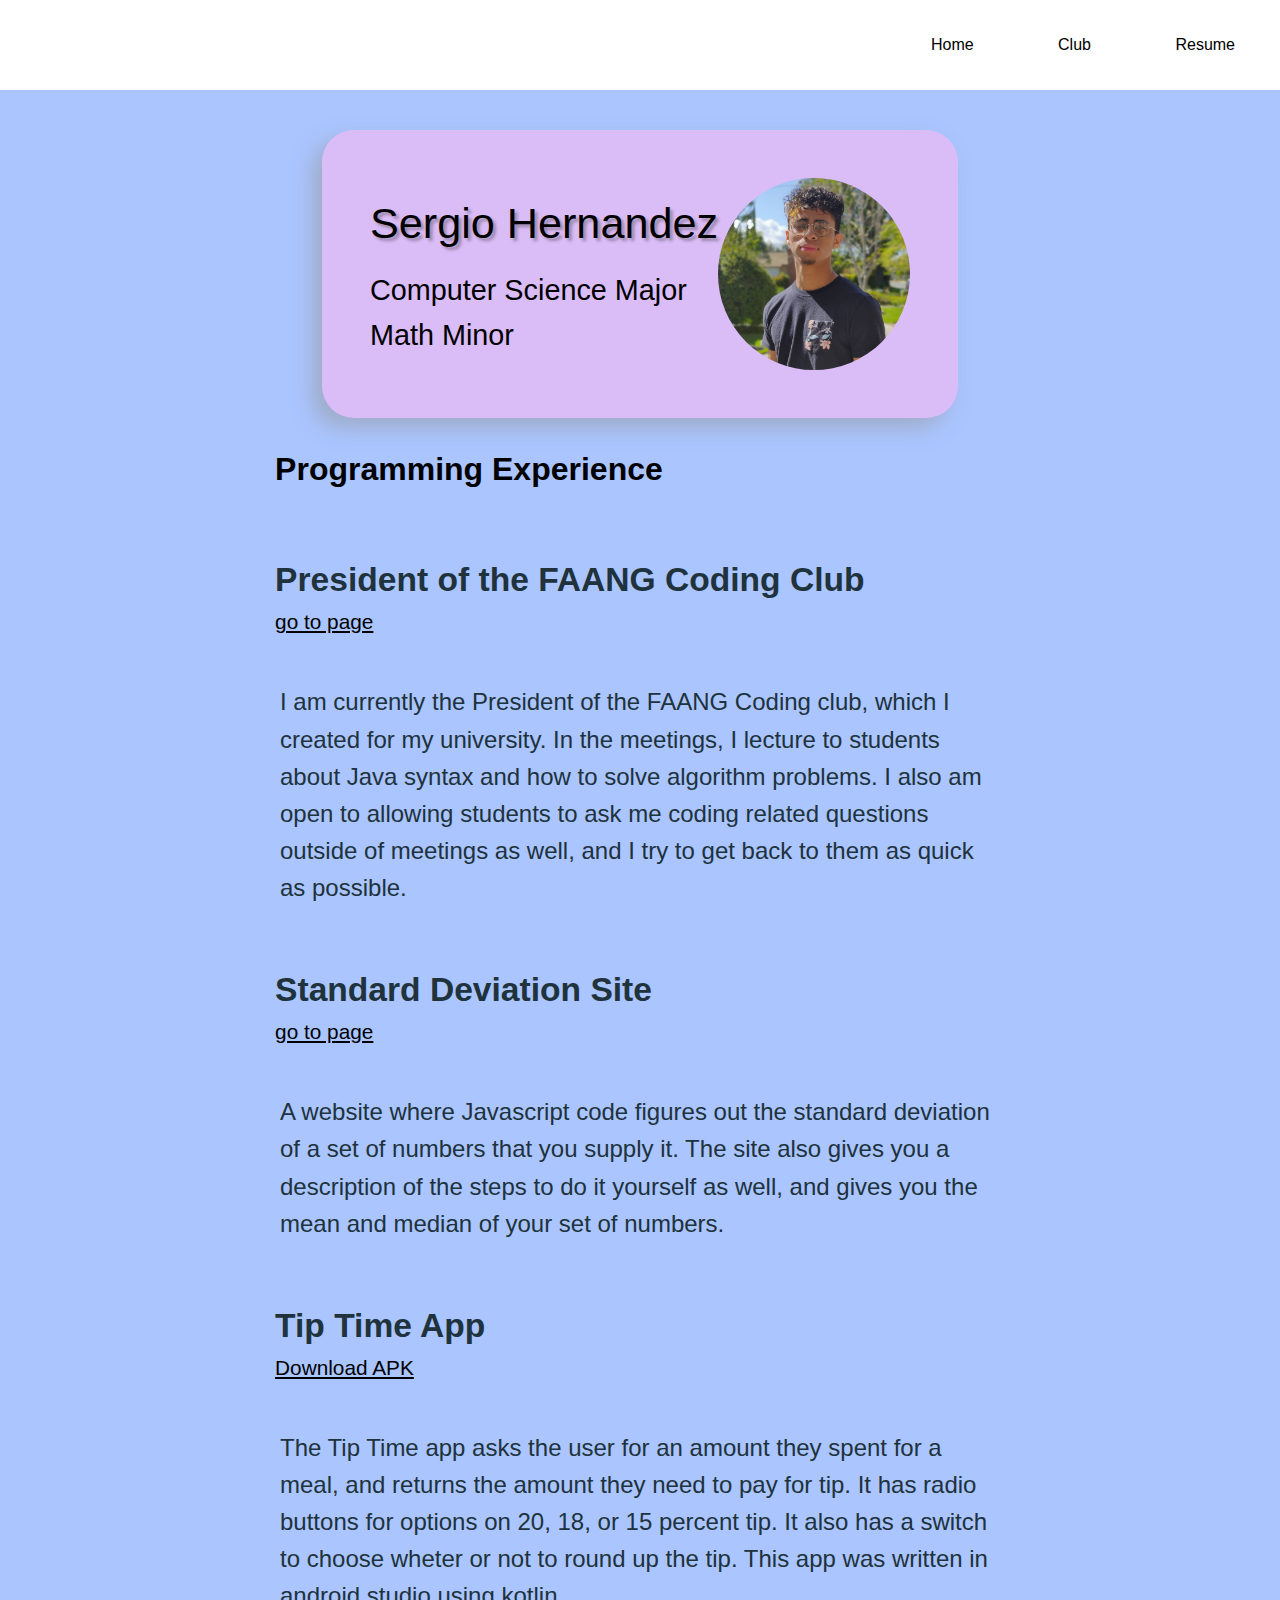
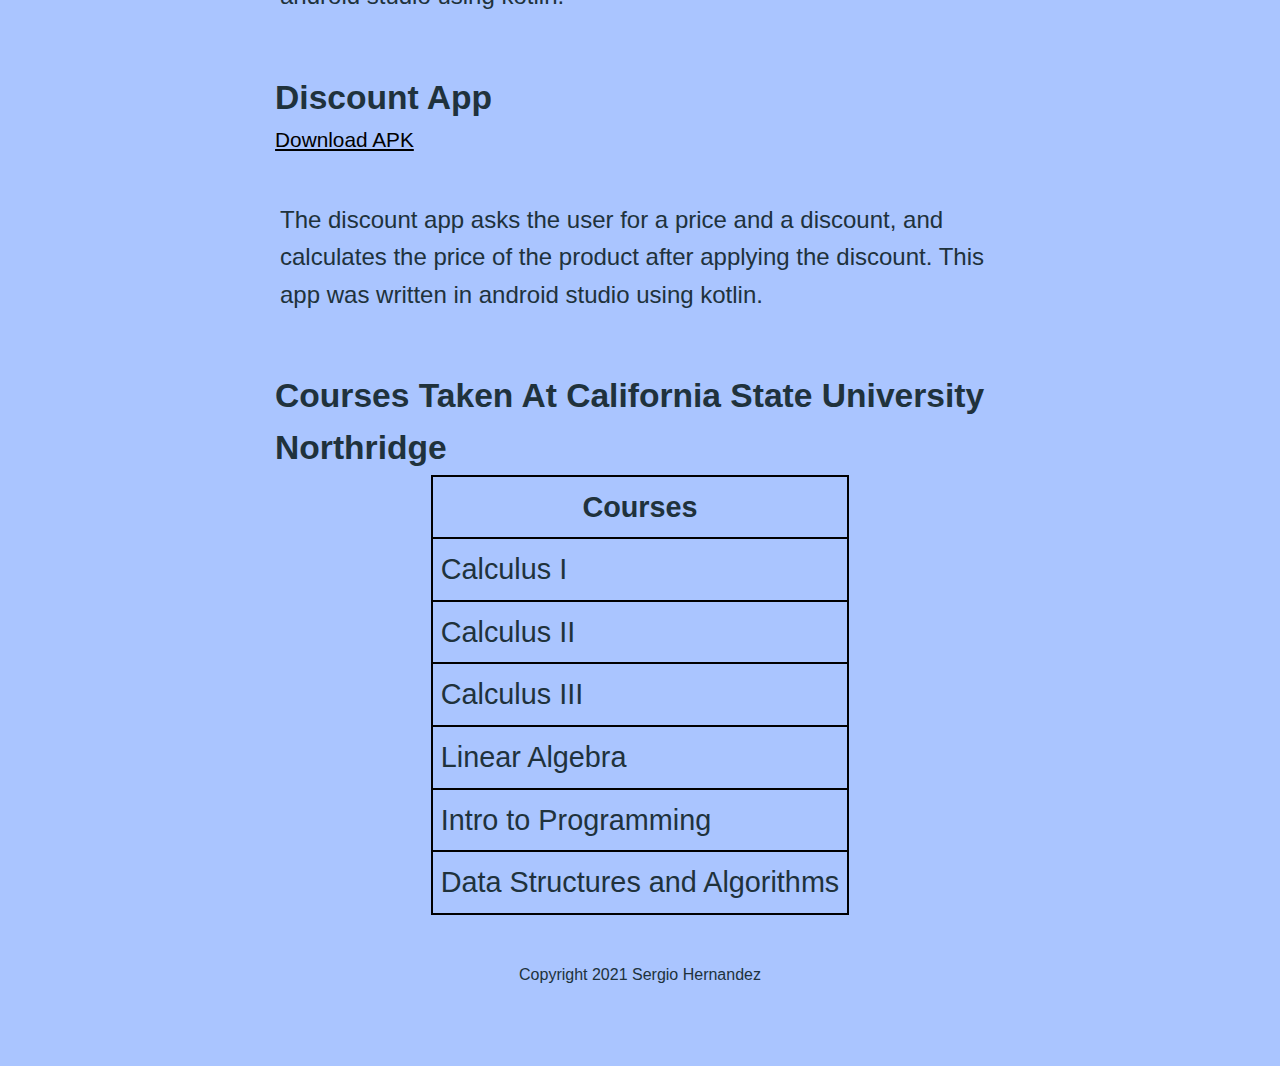
<file: index.html>
<!DOCTYPE html>

<html lang="en">
  <head>
    <link rel="shortcut icon" href="favicon.ico" type="image/x-icon" />
    <link rel="icon" href="favicon.ico" type="image/x-icon" />
    <link rel="stylesheet" href="styles.css" />
    <meta name="viewport" content="width=device-width, initial-scale=1.0" />
    <title>Sergio's Portfolio</title>
    <link rel="shortcut icon" href="favicon.ico" />
  </head>

  <body>
    <nav>
      <ul>
        <li><a href="">Home</a></li>
        <li>
          <a href="https://www.instagram.com/faangcodingclub/" target="_blank"
            >Club</a
          >
        </li>
        <li><a href="SergioHernandezResume.pdf" target="_blank">Resume</a></li>
      </ul>
    </nav>

    <div id="pageContent">
      <div id="nameDiv">
        <div id="nameDivSub">
          <h1>Sergio Hernandez</h1>
          <p>Computer Science Major</p>
          <p>Math Minor</p>
        </div>
        <img id="me" src="portrait.jpg" alt="Photo of me" />
      </div>

      <div class="justified">
        <h2>Programming Experience</h2>

        <h3>President of the FAANG Coding Club</h3>
        <p class="caption">
          <a
            href="https://ehernandezsergio.wixsite.com/faangcodingclub"
            target="_blank"
            >go to page</a
          >
        </p>
        <p class="description">
          I am currently the President of the FAANG Coding club, which I created
          for my university. In the meetings, I lecture to students about Java
          syntax and how to solve algorithm problems. I also am open to allowing
          students to ask me coding related questions outside of meetings as
          well, and I try to get back to them as quick as possible.
        </p>

        <h3>Standard Deviation Site</h3>
        <p class="caption">
          <a href="standard.html" target="_blank">go to page</a>
        </p>
        <p class="description">
          A website where Javascript code figures out the standard deviation of
          a set of numbers that you supply it. The site also gives you a
          description of the steps to do it yourself as well, and gives you the
          mean and median of your set of numbers.
        </p>

        <h3>Tip Time App</h3>
        <p class="caption"><a href="apk/Tip-Time.apk">Download APK</a></p>
        <p class="description">
          The Tip Time app asks the user for an amount they spent for a meal,
          and returns the amount they need to pay for tip. It has radio buttons
          for options on 20, 18, or 15 percent tip. It also has a switch to
          choose wheter or not to round up the tip. This app was written in
          android studio using kotlin.
        </p>

        <h3>Discount App</h3>
        <p class="caption"><a href="apk/Discount-App.apk">Download APK</a></p>
        <p class="description">
          The discount app asks the user for a price and a discount, and
          calculates the price of the product after applying the discount. This
          app was written in android studio using kotlin.
        </p>
        <h3>Courses Taken At California State University Northridge</h3>
      </div>

      <table class="gradeTable">
        <tr>
          <th>Courses</th>
        </tr>
        <tr>
          <td>Calculus I</td>
        </tr>
        <tr>
          <td>Calculus II</td>
        </tr>
        <tr>
          <td>Calculus III</td>
        </tr>
        <tr>
          <td>Linear Algebra</td>
        </tr>
        <tr>
          <td>Intro to Programming</td>
        </tr>
        <tr>
          <td>Data Structures and Algorithms</td>
        </tr>
      </table>
      <footer>Copyright 2021 Sergio Hernandez</footer>
    </div>
  </body>
</html>
</file>
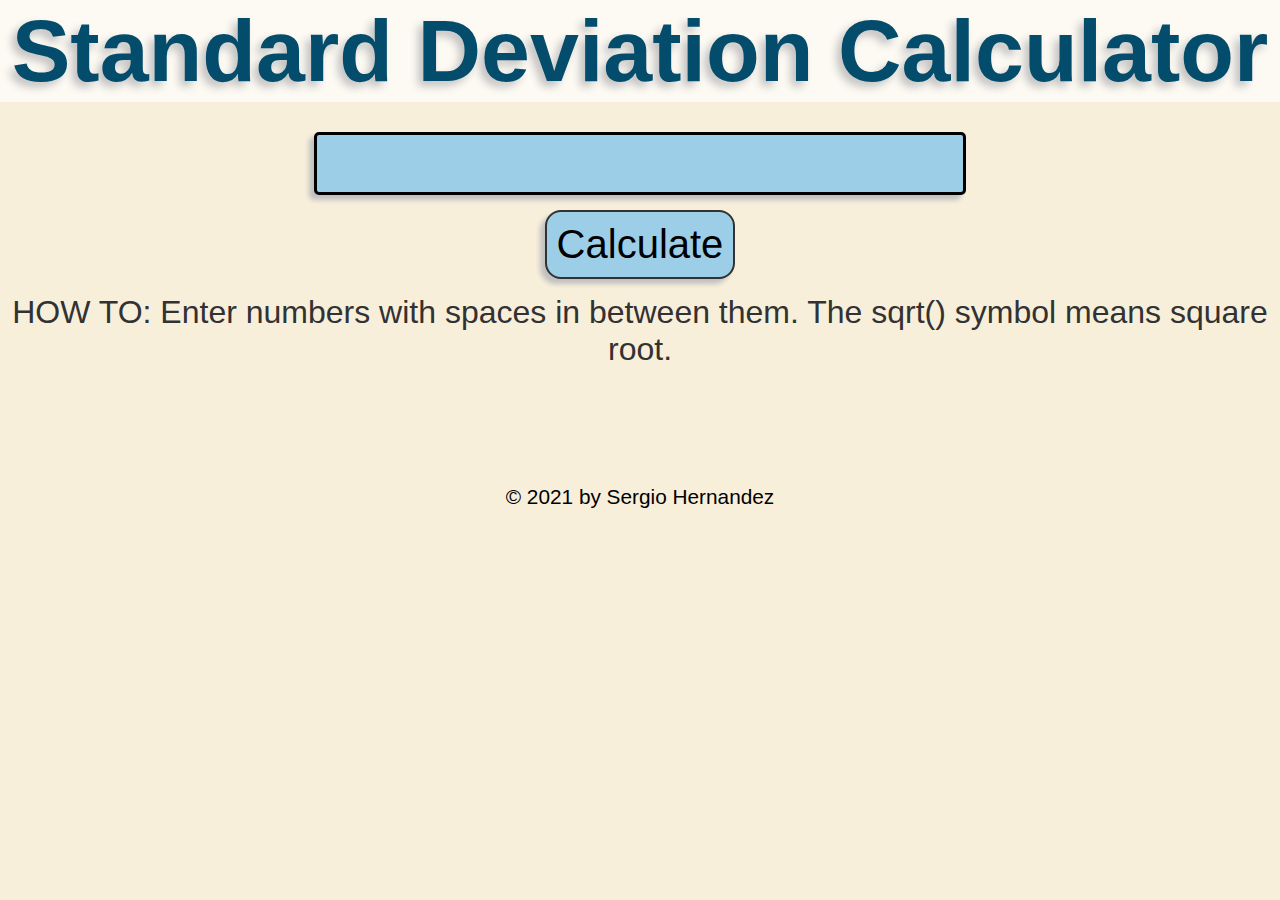
<file: standard.html>
<head>
  <link rel="stylesheet" href="standard.css" />

  <title>Deviation Calculator</title>
</head>
<body>
  <h1 id="title">Standard Deviation Calculator</h1>
  <div id="inputAndButtonContainer">
    <input type="text" id="inputField" value="" /><br />
    <button onClick="button()" id="button">Calculate</button>
  </div>

  <p id="note">
    HOW TO: Enter numbers with spaces in between them. The sqrt() symbol means
    square root.
  </p>
  <h1 class="answersText" id="standardText"></h1>
  <h1 class="answersText" id="meanText"></h1>
  <h1 class="answersText" id="medianText"></h1>

  <div id="stepsDiv">
    <h1 id="step1Text" class="steps"></h1>
    <h1 id="step2Text" class="steps"></h1>
    <h1 id="step3Text" class="steps"></h1>
    <h1 id="step4Text" class="steps"></h1>
    <h1 id="step5Text" class="steps"></h1>
  </div>
  <footer>&copy 2021 by Sergio Hernandez</footer>

  <script src="standard.js"></script>
</body>
</file>
<file: styles.css>
html {
  font-size: 62.5%;
  font-size: 1rem;
}

body {
  font-family: Effra, sans-serif;
  font-weight: 300;
  margin: 0;
  background-color: rgb(170, 197, 255);
  padding: 0;
}

a:hover {
  color: black;
}

nav a:hover {
  color: white;
}

nav a:visited {
  color: black;
}

a:active {
  color: black;
}

nav {
  text-align: center;
  background-color: white;
  padding: 10px;
}

nav a {
  text-decoration: none;
  color: black;
}

nav ul {
  list-style: none;
  padding: 0;
}

nav li {
  padding: 15px;
}

#pageContent {
  display: flex;
  align-items: center;
  flex-direction: column;
  padding: 30px;
  line-height: 1.55;
  color: #20323c;
}

#nameDiv {
  display: flex;
  box-shadow: -10px 10px 20px rgb(150, 150, 150, 0.5);
  margin: auto;
  margin-top: 2rem;
  background-color: rgb(218, 188, 247);
  border-radius: 2rem;
  align-items: center;
  padding: 0.5rem;
  color: black;
}

#nameDiv p {
  margin-top: 0;
  margin-bottom: 0;
  font-size: 1rem;
  margin-right: 10px;
}

#nameDivSub {
  display: flex;
  width: auto;
  flex-direction: column;
  justify-content: center;
  text-align: left;
}

#me {
  width: 7rem;
  height: 7rem;
  display: inline;
  margin-left: 70px;
  border-radius: 100%;
  margin: 0;
}

h1 {
  font-size: 1.3rem;
  margin: 0 0 0.7rem 0;
  text-shadow: 3px 3px 3px rgba(60, 60, 60, 0.4);
}

h2 {
  font-size: 2rem;
  color: black;
}

h3 {
  margin-bottom: 0;
}

.caption {
  margin-top: 0;
  font-size: 0.9rem;
}

a {
  color: black;
}

.justified {
  display: flex;
  flex-direction: column;
}

#sLink {
  text-decoration: none;
}

.standardDev {
  font-size: 1.2rem;
}

.description {
  width: 18rem;
  text-align: left;
}

footer {
  font-size: 1rem;
  margin-bottom: 3rem;
  margin-top: 3rem;
  text-align: center;
}

.gradeTable,
tr,
td,
th {
  border: 2px solid black;
  border-collapse: collapse;
  padding: 8px;
}

::selection {
  color: white;
  background-color: rgb(40, 40, 40);
}

@media screen and (min-width: 500px) {
  h1 {
    font-size: 2.7rem;
  }

  nav a:hover {
    color: black;
  }

  nav {
    text-align: right;
    background-color: white;
    padding: 20px;
    position: fixed;
    width: 100%;
  }

  nav li {
    display: inline;
    padding: 15px;
  }

  #me {
    width: 15rem;
    height: 15rem;
  }

  #nameDivSub p {
    font-size: 1.8rem;
    margin: 0;
    margin-right: 20px;
  }

  #nameDiv {
    margin-top: 100px;
    padding: 2rem;
  }

  h2 {
    font-size: 2rem;
    margin-left: 3%;
    margin-right: auto;
  }

  h3 {
    font-size: 2.1rem;
    margin-left: 3%;
    margin-right: auto;
    margin-bottom: 0;
  }

  .caption {
    font-size: 1.3rem;
    margin-top: 0;
    margin-left: 3%;
    margin-right: auto;
  }

  .description {
    width: 38rem;
    font-size: 1.5rem;
    margin-left: auto;
    margin-right: auto;
  }

  .gradeTable {
    font-size: 1.5rem;
  }
}

@media screen and (min-width: 847px) {
  h1 {
    font-size: 2.7rem;
    font-weight: 100;
  }

  nav a:hover {
    color: black;
  }

  nav {
    text-align: right;
    background-color: white;
    padding: 20px;
  }

  nav li {
    display: inline;
    padding: 15px;
    margin-right: 50px;
  }

  #me {
    width: 12rem;
    height: 12rem;
  }

  #nameDivSub p {
    font-size: 1.8rem;
    margin: 0;
    margin-right: 20px;
  }

  #nameDiv {
    margin-top: 100px;
    padding: 3rem;
  }

  h2 {
    font-size: 2rem;
    margin-left: 9%;
    margin-right: auto;
  }

  h3 {
    font-size: 2.1rem;
    margin-left: 9%;
    margin-right: auto;
    margin-bottom: 0;
  }

  .caption {
    font-size: 1.3rem;
    margin-top: 0;
    margin-left: 9%;
    margin-right: auto;
  }

  .description {
    width: 45rem;
    font-size: 1.5rem;
    margin-left: auto;
    margin-right: auto;
  }

  .gradeTable {
    font-size: 1.8rem;
  }
}
</file>
<file: standard.css>
body {
  background: rgb(248, 239, 219);
  font-family: Arial, Helvetica, sans-serif;
  margin: 0;
}

#image {
  width: 100px;
}

table {
  margin-left: auto;
  margin-right: auto;
}

#title {
  text-align: center;
  margin-top: 0px;
  margin-bottom: 0px;
  font-size: 5.5rem;
  text-shadow: -5px 5px 8px rgb(192, 192, 192);
  color: rgb(4, 76, 107);
  background-color: rgb(253, 250, 243);
}

.answersText {
  color: black;
  font-size: 4rem;
  font-weight: 300;
}

#button {
  border: none;
  padding: 10px;
  transition-duration: 0.2s;
  border-radius: 1rem;
  background-color: rgb(156, 207, 231);
  color: black;
  border: 2px solid rgb(50, 50, 50);
  box-shadow: -5px 5px 5px rgb(192, 192, 192);
  text-align: center;
  margin-top: 15px;
  font-size: 4rem;
  font-weight: 500;
  width: 50%;
}

#button:hover {
  background-color: rgb(0, 142, 209);
  color: white;
}

#inputField {
  border: none;
  background: rgb(156, 207, 231);
  border: 3px solid black;
  color: black;
  box-shadow: -5px 5px 5px rgb(192, 192, 192);
  font-size: 3rem;
  border-radius: 5px;
  padding-left: 1%;
  padding-right: 1%;
}

#stepsDiv {
  visibility: hidden;
  text-align: center;
  width: 90%;
  padding: 2%;
  margin-left: auto;
  margin-right: auto;
  background: rgb(156, 207, 231);
  border-radius: 20px 20px;
  border: 2px solid black;
}

.steps {
  text-align: left;
  margin-top: 0px;
  margin-bottom: 0px;
  font-size: 3rem;
  font-weight: 300;
}

#meanText {
  text-align: center;
  margin-top: 0px;
  margin-bottom: 0px;
}

#standardText {
  text-align: center;
  margin-top: 25px;
  margin-bottom: 0px;
}

#medianText {
  text-align: center;
  margin-top: 0px;
}

#note {
  text-align: center;
  font-size: 2rem;
  margin-bottom: 0px;
  margin-top: 15px;
  color: rgb(50, 50, 50);
}

footer {
  font-size: 2rem;
  margin-top: 30px;
  margin-bottom: 30px;
  text-align: center;
}

#inputAndButtonContainer {
  text-align: center;
  margin-top: 30px;
}

@media screen and (min-width: 1101px) {
  #button {
    font-size: 2.5rem;
    width: auto;
  }

  #inputField {
    font-size: 3rem;
  }

  .steps {
    font-size: 1.6rem;
  }

  #stepsDiv {
    width: fit-content;
  }

  .answersText {
    font-size: 3rem;
  }
  footer {
    font-size: 1.3rem;
  }
}

@media screen and (max-width: 1100px) {
  #button {
    font-size: 2rem;
    width: auto;
  }

  #title {
    font-size: 4rem;
  }

  #inputField {
    font-size: 2.5rem;
    margin-left: 2%;
    margin-right: 2%;
  }

  .steps {
    font-size: 1.6rem;
  }

  #stepsDiv {
    width: fit-content;
    margin-left: 5%;
    margin-right: 5%;
  }

  #note {
    font-size: 1.8rem;
  }

  .answersText {
    font-size: 3rem;
  }
  footer {
    font-size: 1.3rem;
  }
}
</file>
